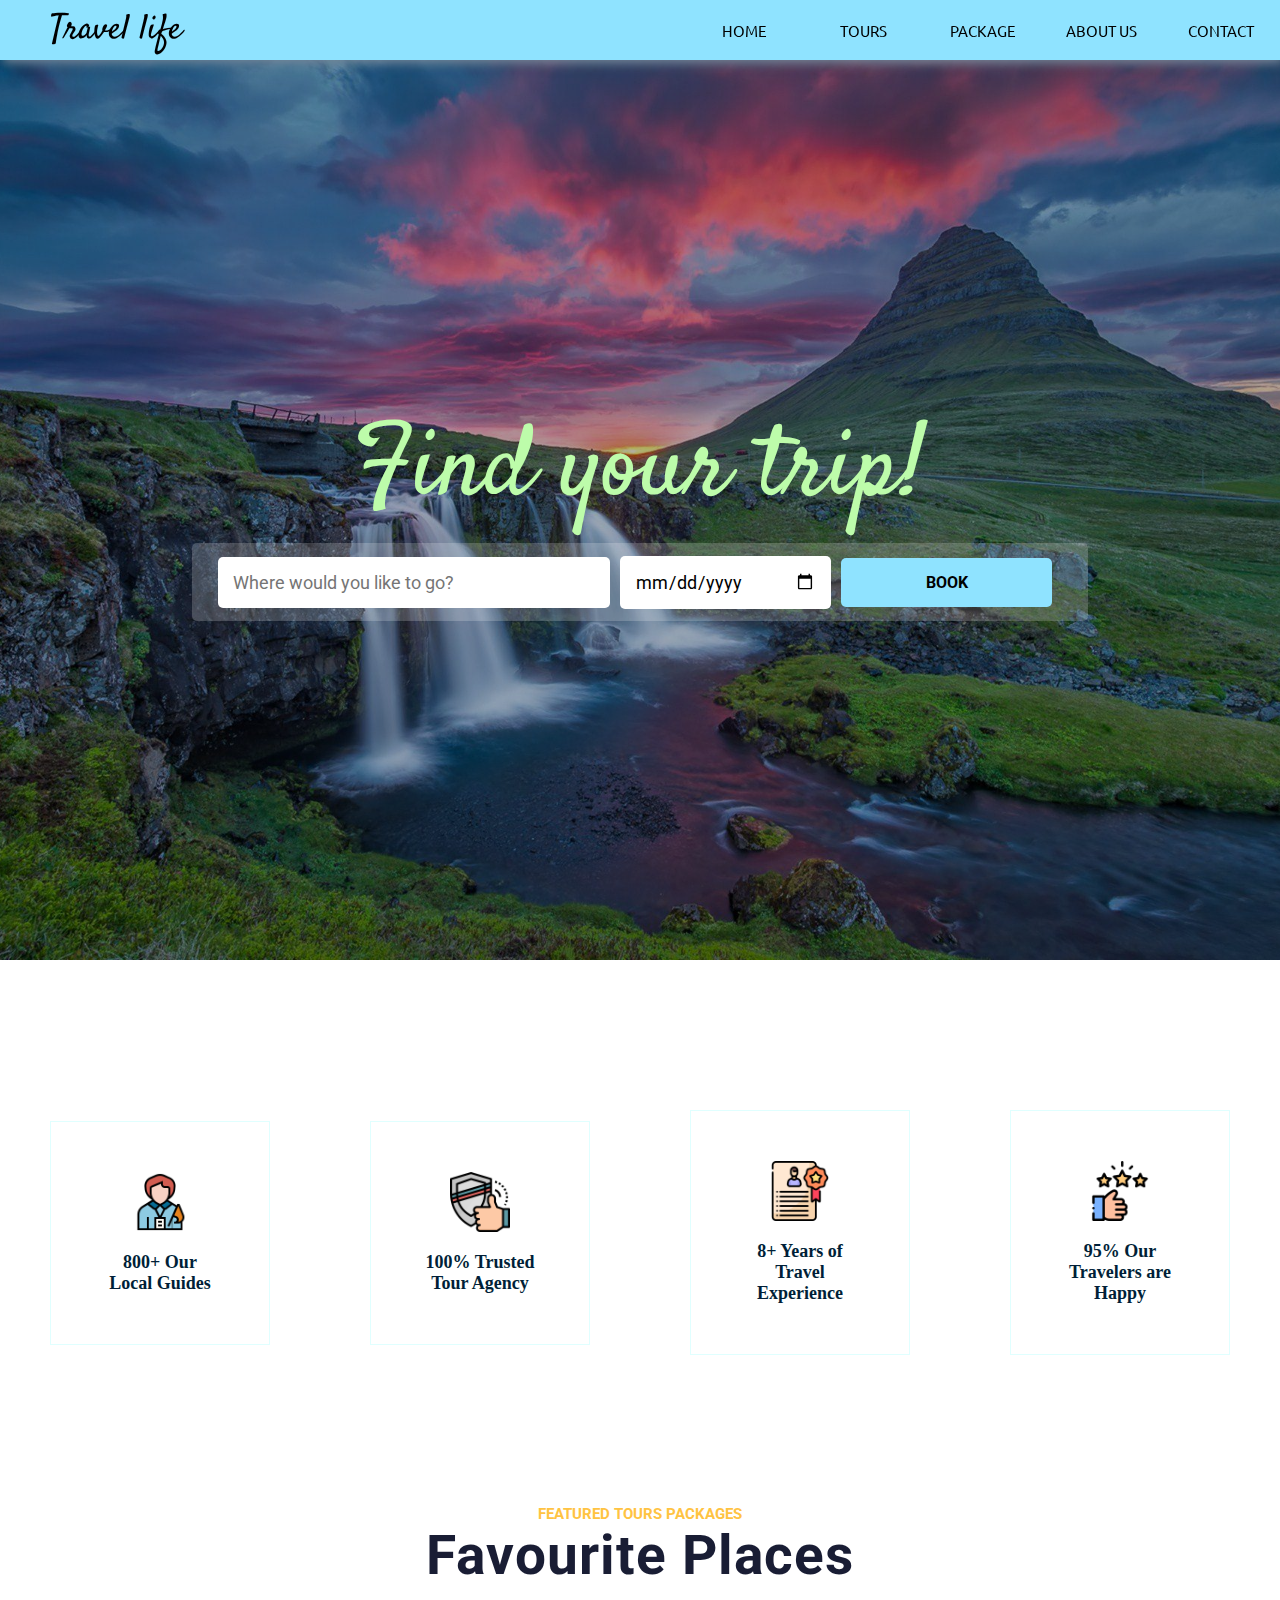
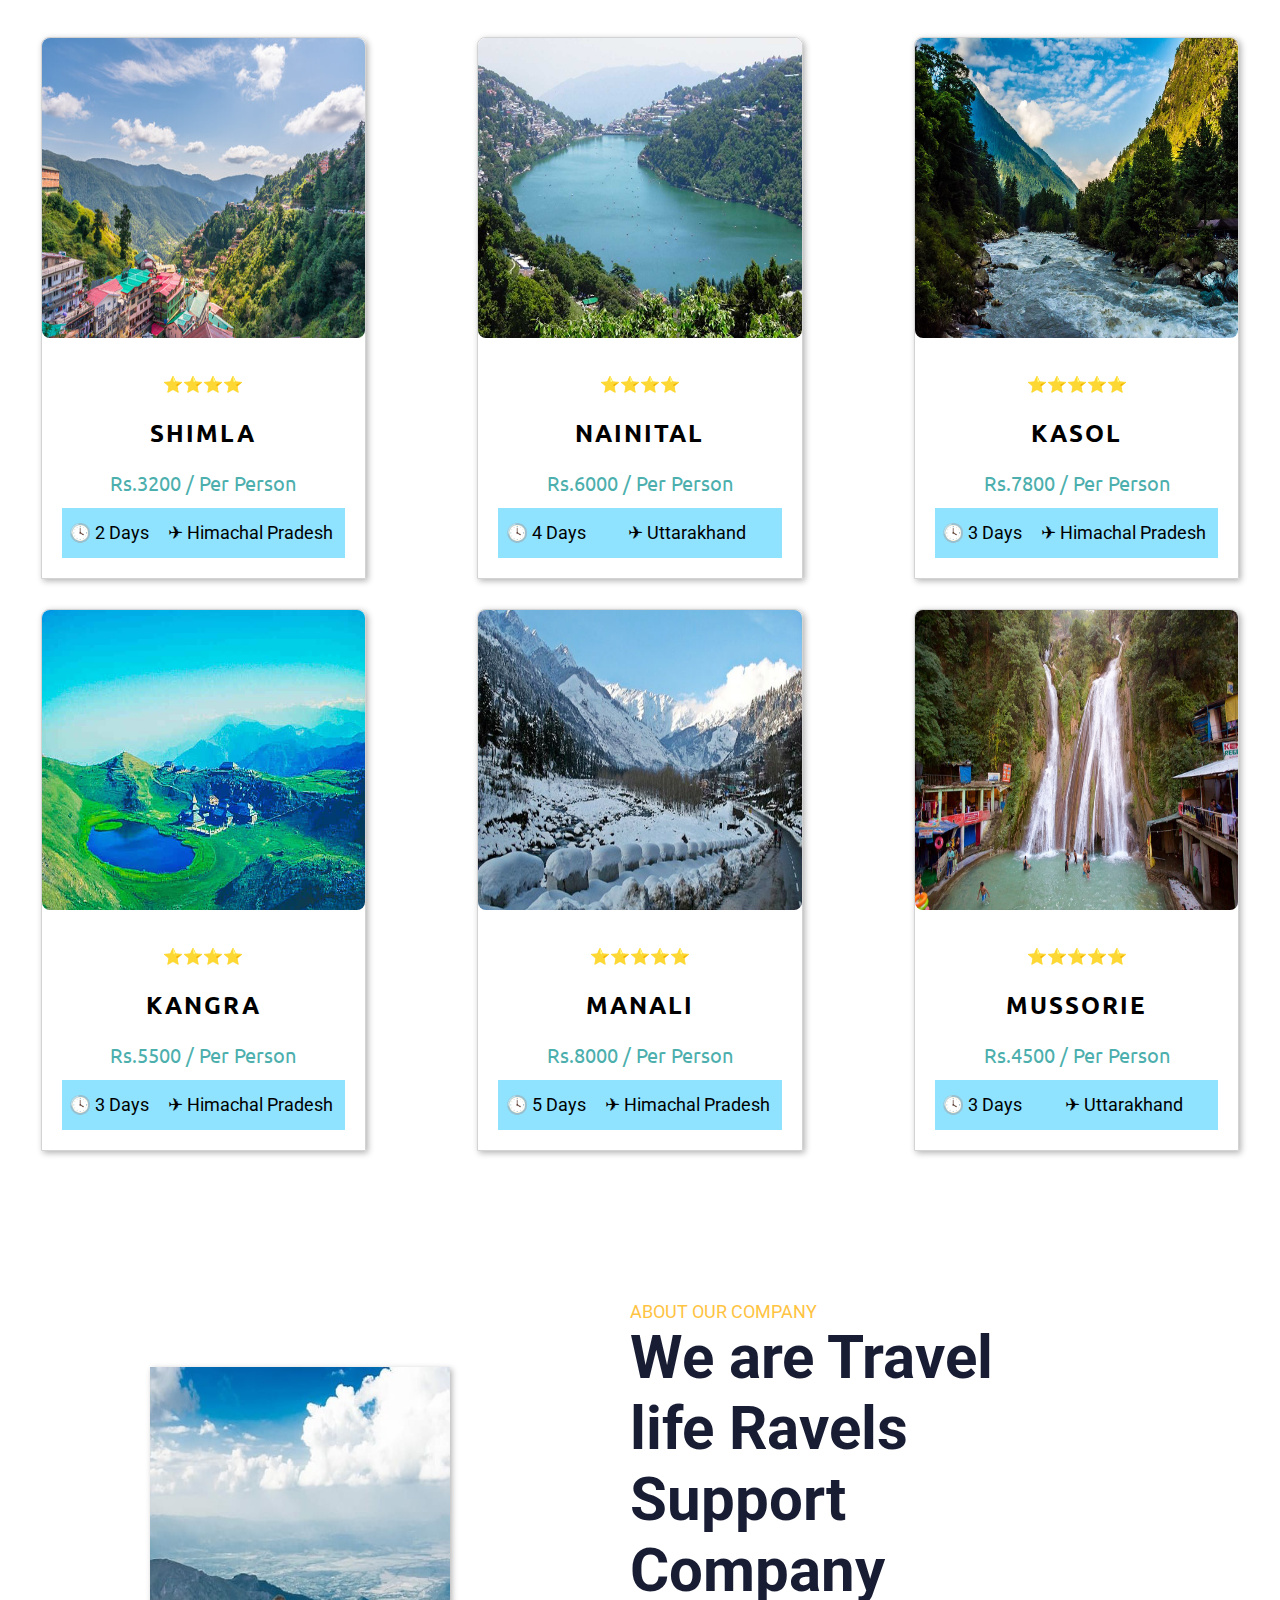
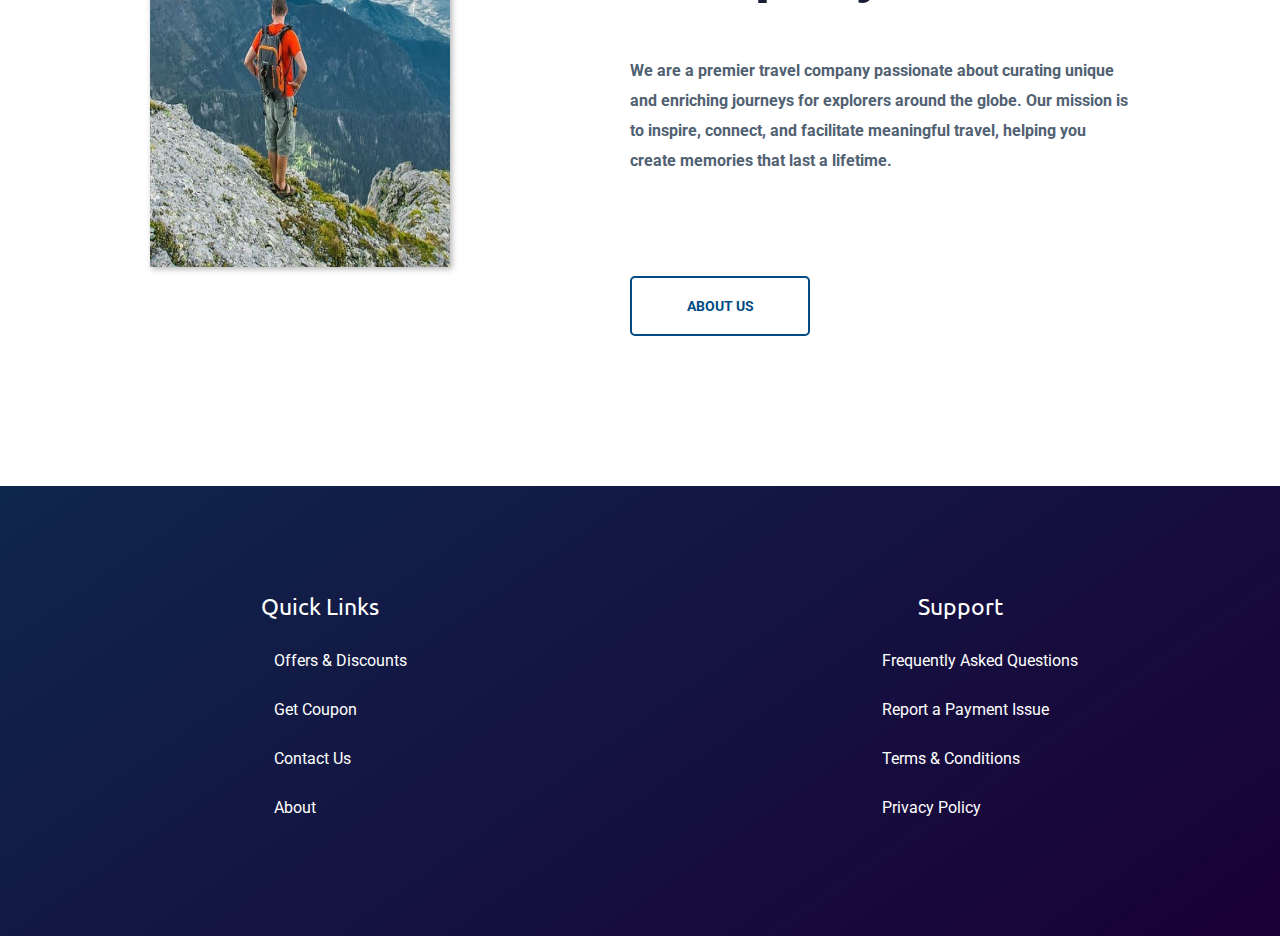
<file: TASK-1/index.html>
<!DOCTYPE html>
<html lang="en">
  <head>
    <meta charset="UTF-8" />
    <meta http-equiv="X-UA-Compatible" content="IE=edge" />
    <meta name="viewport" content="width=device-width, initial-scale=1.0" />
    <link rel="stylesheet" href="styles.css" />
    <title>Travel life</title>
  </head>

  <body>
    <!----------------------- NavBar --------------------------->
    <section class="nav-bar">
      <div class="logo">Travel life</div>
      <ul class="menu">
        <li><a href="#banner">home</a></li>
        <li><a href="#places">tours</a></li>
        <li><a href="./package.html" target="_blank">package</a></li>
        <li><a href="#about">about us</a></li>
        <li><a href="#footer">contact</a></li>
      </ul>
    </section>
    <!------------------------ Home ---------------------------->
    <section id="banner" class="banner">
      <div class="banner-text-item">
        <div class="banner-heading">
          <h1>Find your trip!</h1>
        </div>
        <form class="form">
          <input
            type="text"
            list="mylist"
            placeholder="Where would you like to go?"
          />
          <datalist id="mylist">
            <option>Manali</option>
            <option>Shimla</option>
            <option>Mussoorie</option>
            <option>Kasol</option>
            <option>Nainital</option>
            <option>Kasauli</option>
            <option>Palampur</option>
            <option>Kangra</option>
          </datalist>
          <input type="date" class="date" />
          <a href="#" class="book">book</a>
        </form>
      </div>
    </section>
    <!----------------------- Services ------------------------->
    <section class="services">
      <div class="service-item">
        <img
          src="./assests/tour-guide_onzla9.png"
        />
        <h2>800+ Our Local Guides</h2>
      </div>
      <div class="service-item">
        <img
          src="./assests/reliability_jbpn4g.png"
        />
        <h2>100% Trusted Tour Agency</h2>
      </div>
      <div class="service-item">
        <img
          src="./assests/experience_a3fduk.png"
        />
        <h2>8+ Years of Travel Experience</h2>
      </div>
      <div class="service-item">
        <img
          src="./assests/feedback_s8z7d9.png"
        />
        <h2>95% Our Travelers are Happy</h2>
      </div>
    </section>
    <!------------------------ Places -------------------------->
    <section id="places" class="places">
      <div class="places-text">
        <small>FEATURED TOURS PACKAGES</small>
        <h2>Favourite Places</h2>
      </div>
      <div class="cards">
        <div class="card">
          <div class="zoom-img">
            <div class="img-card">
              <img src="./assests/shimla.jpg" />
            </div>
          </div>
          <div class="text">
            <span class="rating">⭐⭐⭐⭐</span>
            <h2>SHIMLA</h2>
            <p class="cost">Rs.3200 / Per Person</p>
            <div class="card-box">
              <p class="time">🕓 2 Days</p>
              <p class="location">✈ Himachal Pradesh</p>
            </div>
          </div>
        </div>
        <div class="card">
          <div class="zoom-img">
            <div class="img-card">
              <img src="./assests/nainital.jpg" />
            </div>
          </div>
          <div class="text">
            <span class="rating">⭐⭐⭐⭐</span>
            <h2>NAINITAL</h2>
            <p class="cost">Rs.6000 / Per Person</p>
            <div class="card-box">
              <p class="time">🕓 4 Days</p>
              <p class="location">✈ Uttarakhand</p>
            </div>
          </div>
        </div>
        <div class="card">
          <div class="zoom-img">
            <div class="img-card">
              <img src="./assests/kasol.jpg" />
            </div>
          </div>
          <div class="text">
            <span class="rating">⭐⭐⭐⭐⭐</span>
            <h2>KASOL</h2>
            <p class="cost">Rs.7800 / Per Person</p>
            <div class="card-box">
              <p class="time">🕓 3 Days</p>
              <p class="location">✈ Himachal Pradesh</p>
            </div>
          </div>
        </div>
        <div class="card">
          <div class="zoom-img">
            <div class="img-card">
              <img src="./assests/kangra.jpg" />
            </div>
          </div>
          <div class="text">
            <span class="rating">⭐⭐⭐⭐</span>
            <h2>KANGRA</h2>
            <p class="cost">Rs.5500 / Per Person</p>
            <div class="card-box">
              <p class="time">🕓 3 Days</p>
              <p class="location">✈ Himachal Pradesh</p>
            </div>
          </div>
        </div>
        <div class="card">
          <div class="zoom-img">
            <div class="img-card">
              <img src="./assests/manali.jpg" />
            </div>
          </div>
          <div class="text">
            <span class="rating">⭐⭐⭐⭐⭐</span>
            <h2>MANALI</h2>
            <p class="cost">Rs.8000 / Per Person</p>
            <div class="card-box">
              <p class="time">🕓 5 Days</p>
              <p class="location">✈ Himachal Pradesh</p>
            </div>
          </div>
        </div>
        <div class="card">
          <div class="zoom-img">
            <div class="img-card">
              <img src="./assests/mussorie.png" />
            </div>
          </div>
          <div class="text">
            <span class="rating">⭐⭐⭐⭐⭐</span>
            <h2>MUSSORIE</h2>
            <p class="cost">Rs.4500 / Per Person</p>
            <div class="card-box">
              <p class="time">🕓 3 Days</p>
              <p class="location">✈ Uttarakhand</p>
            </div>
          </div>
        </div>
      </div>
    </section>
    <!----------------------- About Us ------------------------->
    <section id="about" class="about">
      <div class="about-img">
        <img
          src="./assests/about us.jpg"
        />
      </div>
      <div class="about-text">
        <small>ABOUT OUR COMPANY</small>
        <h2>We are Travel life Ravels Support Company</h2>
        <p>
          We are a premier travel company passionate about curating unique and
          enriching journeys for explorers around the globe. Our mission is to
          inspire, connect, and facilitate meaningful travel, helping you create
          memories that last a lifetime.
        </p>
        <a href="./aboutUs.html" target="_blank">ABOUT US</a>
      </div>
    </section>
    <!------------------------ Footer -------------------------->
    <div id="footer" class="footer">
      <div class="links">
        <h3>Quick Links</h3>
        <ul>
          <li>Offers & Discounts</li>
          <li>Get Coupon</li>
          <li>Contact Us</li>
          <li>About</li>
        </ul>
      </div>
      <div class="links">
        <h3>Support</h3>
        <ul>
          <li>Frequently Asked Questions</li>
          <li>Report a Payment Issue</li>
          <li>Terms & Conditions</li>
          <li>Privacy Policy</li>
        </ul>
      </div>
    </div>
  </body>
</html>
</file>
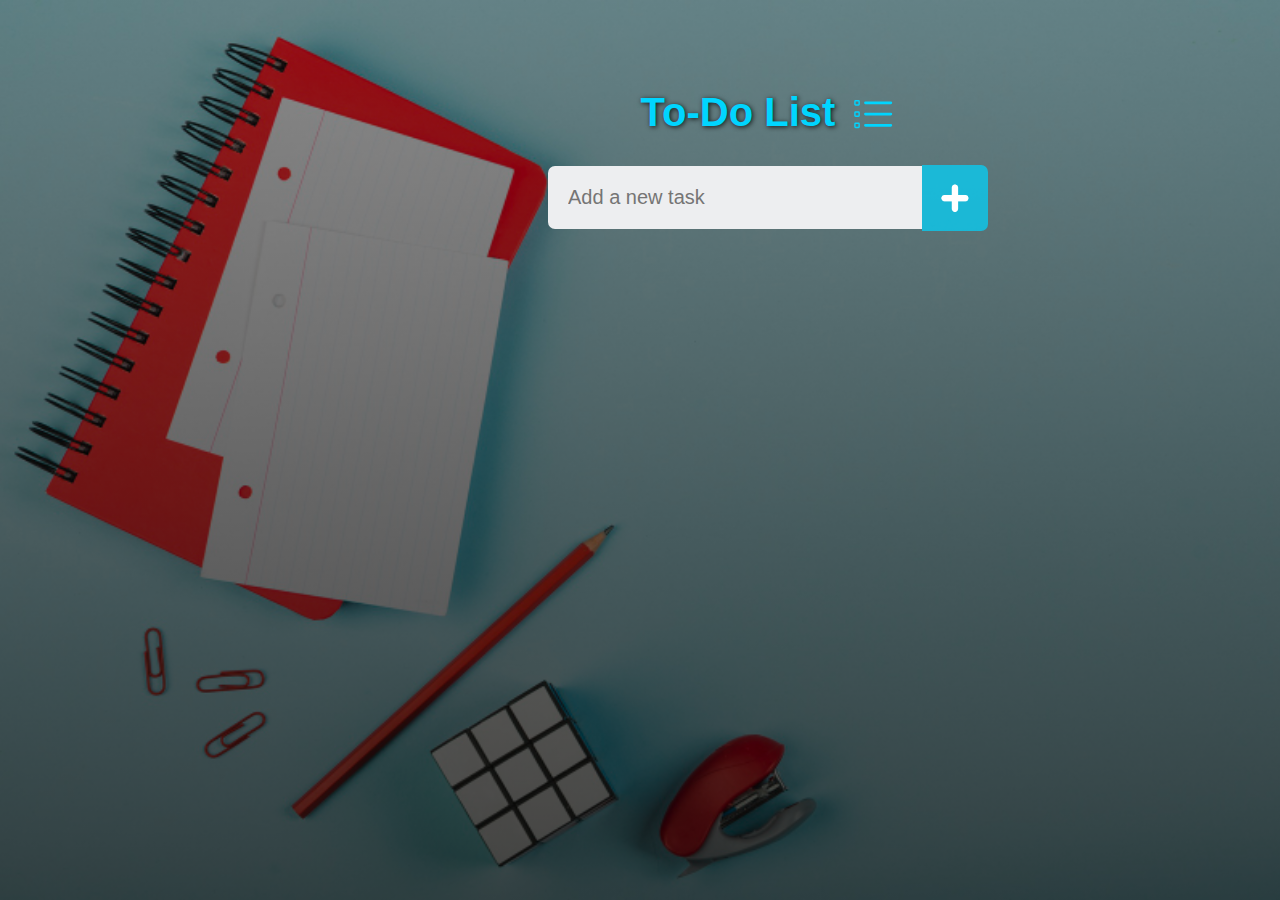
<file: TASK-2/index.html>
<!DOCTYPE html>
<html lang="en">
  <head>
    <meta charset="UTF-8" />
    <meta name="viewport" content="width=device-width, initial-scale=1.0" />
    <title>To-Do List</title>
    <link
      rel="apple-touch-icon"
      sizes="180x180"
      href="./favicon_io/apple-touch-icon.png"
    />
    <link
      rel="icon"
      type="image/png"
      sizes="32x32"
      href="./favicon_io/favicon-32x32.png"
    />
    <link
      rel="icon"
      type="image/png"
      sizes="16x16"
      href="./favicon_io/favicon-16x16.png"
    />
    <link rel="manifest" href="./favicon_io/site.webmanifest" />
    <link rel="stylesheet" href="style.css" />
  </head>
  <body>
    <div class="cont-out">
      <div class="cont-in">
        <h2>To-Do List <img src="images/icon.svg" /></h2>
        <div class="row">
          <input type="text" id="input-box" placeholder="Add a new task" />
          <button type="button" onclick="addTask()"><img src="./images/add.png"></button>
        </div>
        <ul id="list-container"></ul>
      </div> 
    </div>
    <script src="script.js"></script>
  </body>
</html>
</file>
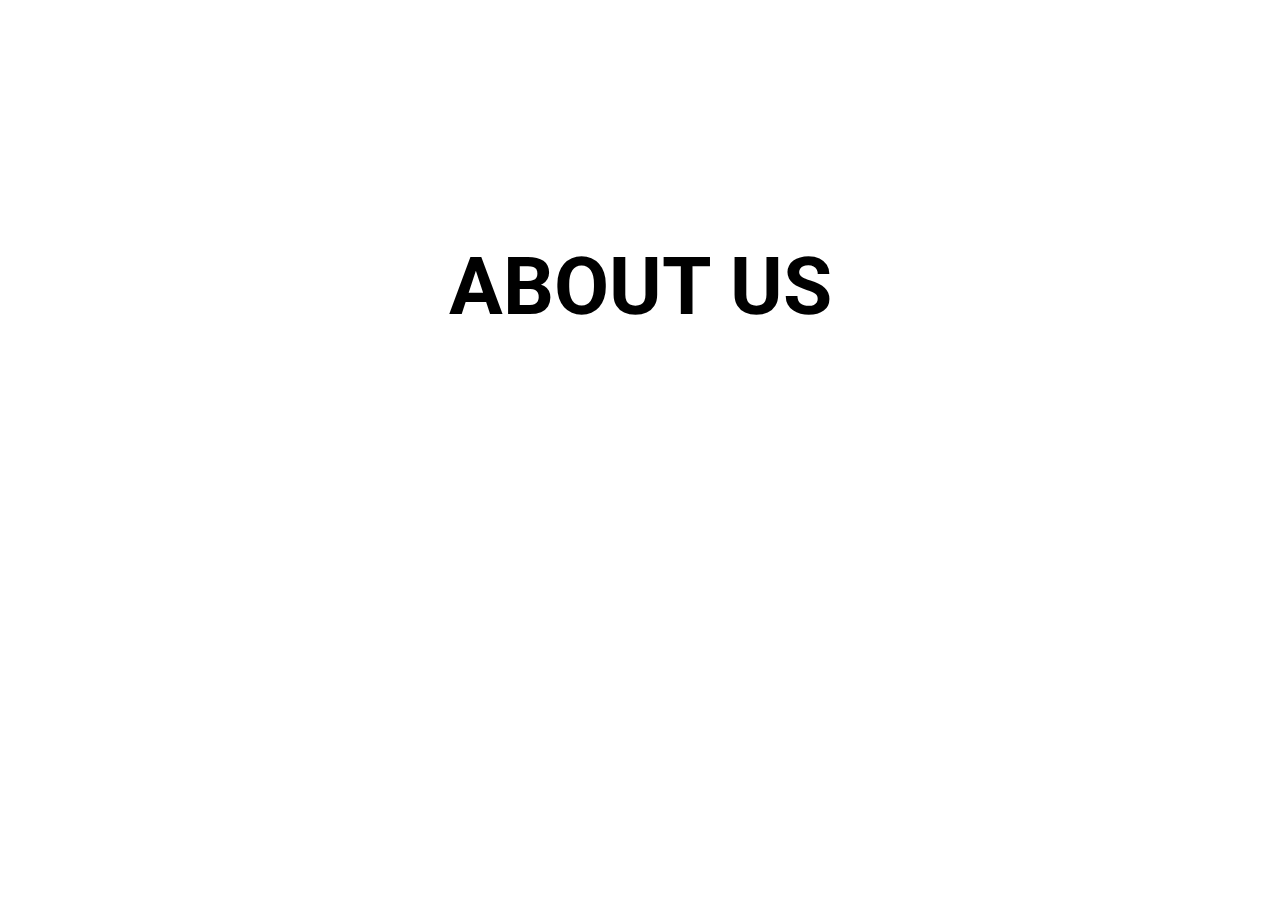
<file: Task 1/aboutUs.html>
<!DOCTYPE html>
<html lang="en">
  <head>
    <meta charset="UTF-8" />
    <meta name="viewport" content="width=device-width, initial-scale=1.0" />
    <title>Packages</title>
  </head>
  <style>
    @import url("https://fonts.googleapis.com/css2?family=Roboto:wght@300&display=swap");
    h1 {
      display: flex;
      justify-content: center;
      align-items: center;
      font-family: Roboto;
      font-size: 5em;
      margin-top: 3em;
    }
  </style>
  <body>
    <h1>ABOUT US</h1>
  </body>
</html>
</file>
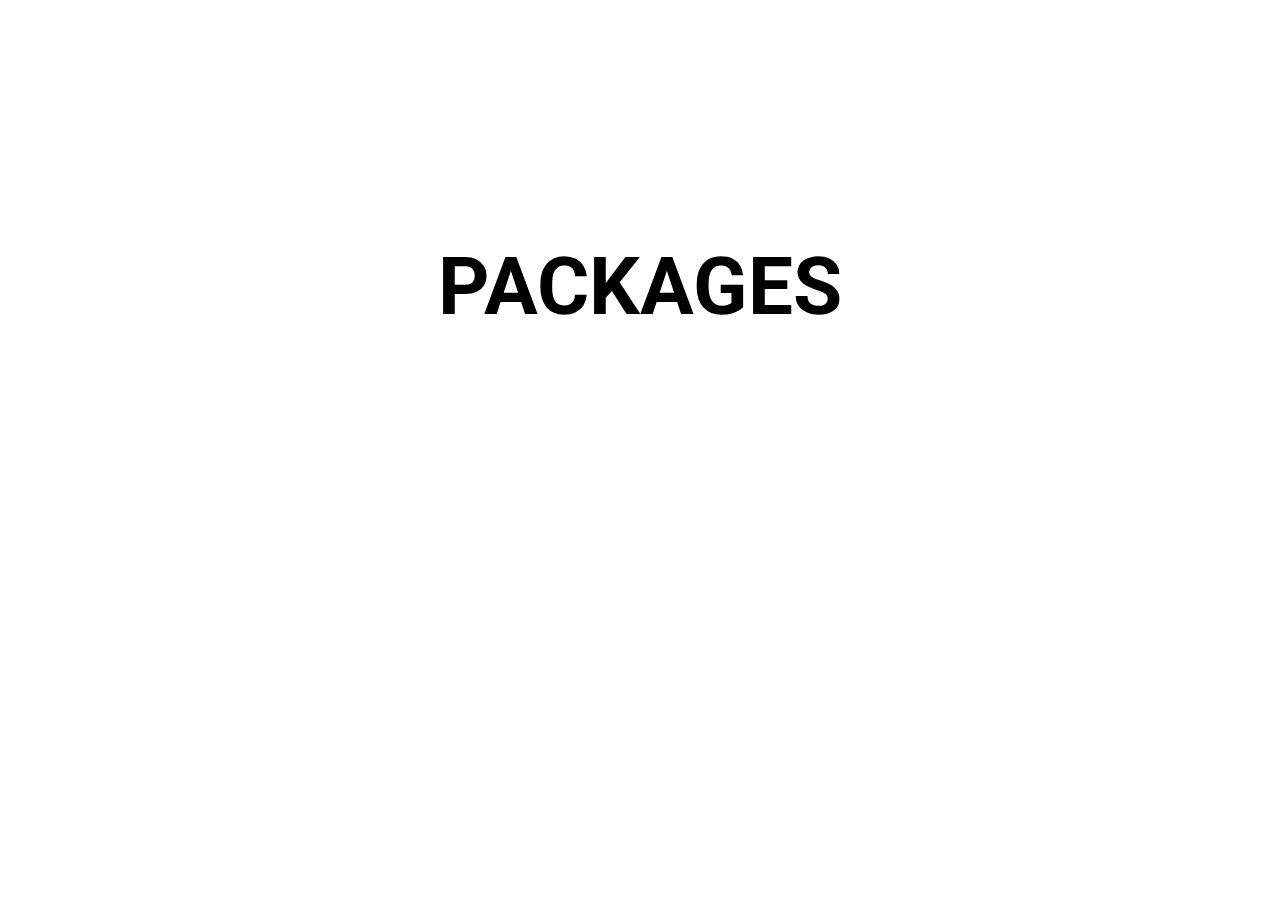
<file: TASK-1/package.html>
<!DOCTYPE html>
<html lang="en">
  <head>
    <meta charset="UTF-8" />
    <meta name="viewport" content="width=device-width, initial-scale=1.0" />
    <title>Packages</title>
  </head>
  <style>
    @import url("https://fonts.googleapis.com/css2?family=Roboto:wght@300&display=swap");
    h1 {
      display: flex;
      justify-content: center;
      align-items: center;
      font-family: Roboto;
      font-size: 5em;
      margin-top: 3em;
    }
  </style>
  <body>
    <h1>PACKAGES</h1>
  </body>
</html>
</file>
<file: TASK-1/styles.css>
@import url("https://fonts.googleapis.com/css2?family=Ubuntu&display=swap");
@import url("https://fonts.googleapis.com/css2?family=Satisfy&display=swap");
@import url("https://fonts.googleapis.com/css2?family=Roboto:wght@300&display=swap");

* {
  box-sizing: border-box;
  margin: 0; 
  scroll-behavior: smooth;
}
body,
html {
  margin: auto;
  padding: 0;
  max-width: 2000px;
}
::-webkit-scrollbar {
  display: none;
}
/*-------------------------------------- NavBar -------------------------------------*/

.nav-bar {
  display: flex;
  flex-flow: row wrap;
  width: 100%;
  height: 60px;
  background-color: rgb(143, 227, 255);
  box-shadow: 3px 3px 10px lightslategray;
  align-items: center;
  justify-content: center;
  position: sticky;
  top: 0;
  z-index: 1;
}
.logo {
  flex: 1;
  font-size: 35px;
  margin-left: 50px;
  font-family: Satisfy;
}
ul.menu {
  flex: 1;
  display: flex;
  flex-flow: row wrap;
}
.menu li {
  flex: 1;
  list-style-type: none;
  font-size: 15px;
  font-family: "Ubuntu", sans-serif;
  text-align: center;
}
.menu li a {
  text-decoration: none;
  color: #000;
  text-transform: uppercase;
}
.menu li a:hover {
  text-decoration: underline;
}
/*-------------------------------------- Banner ------------------------------------- */

.banner {
  background-image: url("./assests/home.jpg");
  background-size: cover;
  background-repeat: no-repeat;
  background-position: center;
  width: 100%;
  height: 100vh;
  text-align: center;
  position: relative;
  display: flex;
  justify-content: center;
  align-items: center;
}
.banner::before {
  content: "";
  position: absolute;
  display: block;
  top: 0;
  left: 0;
  bottom: 0;
  right: 0;
  background-color: rgba(0, 0, 0, 0.3);
}
.banner-text-item {
  position: absolute;
  width: 100%;
  text-align: center;
  display: flex;
  flex-flow: column wrap;
  justify-content: center;
  align-items: center;
}
.banner-heading {
  flex: 1;
}
.banner-heading h1 {
  font-size: 100px;
  font-weight: normal;
  color: rgb(189, 252, 170);
  font-family: Satisfy;
}
.banner-text-item .form {
  flex: 1;
  display: flex;
  flex-flow: row wrap;
  justify-content: center;
  align-items: center;
  background-color: rgba(255, 255, 255, 0.2);
  border-radius: 5px;
  width: 70%;
  padding: 1% 2%;
}
.banner-text-item input,
.banner-text-item .date,
.banner-text-item .book {
  padding: 15px;
  margin-right: 10px;
  font-size: 18px;
  font-family: Roboto;
  border-radius: 5px;
  outline: 0;
  border: none;
}
.banner-text-item input {
  width: 50%;
  flex: 2;
}
.banner-text-item .date {
  width: 20%;
  flex: 1;
}
.banner-text-item .book {
  width: 20%;
  flex: 1;
}
.banner-text-item .book {
  text-decoration: none;
  color: #000;
  text-transform: uppercase;
  padding: 15px;
  cursor: pointer;
  background-color: rgb(143, 227, 255);
  font-size: 16px;
  font-weight: bolder;
  font-family: Roboto;
  width: 20%;
}

/*--------------------------------------- Services ------------------------------------ */

.services {
  display: flex;
  flex-flow: row;
  align-items: center;
  justify-content: center;
}
.service-item {
  flex: 1;
  padding: 50px 10px;
  border: lightcyan solid 1px;
  text-align: center;
  margin: 150px 50px;
  transition: all 1s;
  display: flex;
  flex-flow: column;
  align-items: center;
  justify-content: center;
}
.service-item:hover {
  box-shadow: 3px 3px 20px lightsteelblue;
}
.service-item h2 {
  font-family: Barlow Condensed;
  font-size: 18px;
  width: 120px;
  color: #001f38;
  flex: 1;
}
.service-item img {
  width: 60px;
  height: 60px;
  flex: 1;
  padding-bottom: 20px;
}
/*----------------------------------------- Places -------------------------------------*/

.places-text {
  text-align: center;
  margin-bottom: 50px;
}
.places-text small {
  font-family: Roboto;
  color: #ffc342;
  font-size: 15px;
  font-weight: bolder;
}
.places-text h2 {
  font-family: Roboto;
  font-size: 55px;
  color: #191d34;
  letter-spacing: 1px;
}
.cards {
  display: grid;
  grid-template-columns: repeat(3, 1fr);
  grid-template-rows: repeat(2, 1fr);
  grid-gap: 30px;
  align-items: center;
  justify-items: center;
  text-align: center;
}
.card {
  border: 1px solid lightgray;
  box-shadow: 2px 2px 6px 0 rgba(0, 0, 0, 0.3);
  border-top-left-radius: 8px;
  border-top-right-radius: 8px;
  width: 80%;
  height: auto;
}
.card h2{
  letter-spacing: 2px;
}
.card img {
  max-width: 100%;
  height: 300px;
  border-radius: 8px;
  cursor: pointer;
}
.cards .text {
  padding: 20px;
  font-family: Ubuntu !important;
  line-height: 50px;
}
.cards .card-box {
  display: flex;
  flex-flow: row;
  background-color: rgb(143, 227, 255);
  font-size: 18px;
  font-family: Roboto;
  align-items: center;
  justify-content: center;
  text-align: center;
}
.cards .time {
  flex: 1;
}
.cards .location {
  flex: 2;
}
.cards .cost {
  color: #4cafad;
  font-size: 20px;
}
.zoom-img {
  float: left;
  position: relative;
  width: 100%;
  height: 320px;
  overflow: hidden;
}
.zoom-img .img-card {
  position: absolute;
  overflow: hidden;
}
.img-card img {
  -webkit-transition: 0.8s ease;
  transition: 0.8s ease;
}
.card:hover .zoom-img img {
  -webkit-transform: scale(1.1);
  transform: scale(1.1);
}
/*--------------------------------------- About Us --------------------------------------- */

.about {
  display: flex;
  flex-flow: row wrap;
  align-items: center;
  justify-content: center;
  padding: 150px;
}
.about-img {
  flex: 1;
}
.about-img img {
  width: 500px;
  height: 700px;
  
  box-shadow: 2px 2px 6px 0 rgba(0, 0, 0, 0.3);
}
.about-text {
  flex: 1;
  display: flex;
  flex-flow: column wrap;
}
.about-text small,
.about-text p,
.about-text input,
.about-text a {
  flex: 1;
  font-family: Roboto;
}
.about-text small {
  color: #ffc342;
  font-size: 18px;
}
.about-text h2 {
  flex: 1;
  font-family: Roboto;
  font-size: 60px;
  color: #191d34;
  width: 450px;
}
.about-text label {
  padding-bottom: 10px;
  color: #506172;
  font-weight: bolder;
  font-family: Roboto;
  letter-spacing: 1px;
}
.about-text p {
  width: 500px;
  line-height: 30px;
  color: #506172;
  font-weight: bolder;
  padding: 50px 0;
}
.about-text a {
  background-color: #fff;
  border: 2px solid #014b85;
  text-decoration: none;
  border-radius: 5px;
  width: 180px;
  padding: 20px;
  text-align: center;
  margin-top: 50px;
  color: #014b85;
  font-weight: bolder;
  font-size: 14px;
}
.about-text a:hover {
  background-color: #014b85;
  color: #fff;
}
/*----------------------------------------- Footer ----------------------------------------*/

.footer {
  background-image: linear-gradient(325deg,purple, rgb(76, 191, 230));
  background-size: cover;
  background-repeat: no-repeat;
  background-position: center;
  width: 100%;
  height: 450px;
  position: relative;
  display: flex;
  flex-flow: row wrap;
  justify-content: center;
  align-items: center;
}
.footer::before {
  position: absolute;
  content: "";
  display: block;
  background-color: rgba(0, 0, 36, 0.8);
  top: 0;
  left: 0;
  bottom: 0;
  right: 0;
}
.footer .links {
  position: relative;
  color: #fff;
  flex: 1;
  display: flex;
  flex-flow: column;
  justify-content: center;
  align-items: center;
}
.links ul {
  list-style-type: none;
}
.links h3 {
  font-family: Ubuntu;
  font-weight: normal;
  font-size: 23px;
  margin-bottom: 15px;
}
.links li {
  font-family: Roboto;
  cursor: pointer;
  padding: 15px 0;
}
.links li:hover {
  color: rgb(143, 227, 255);
}
/*---------------------------------------- Responsive ----------------------------------- */

@media all and (max-width: 1172px) {
  .banner-text-item .form {
    display: flex;
    flex-flow: column;
    justify-content: center;
    align-items: center;
    width: 50%;
  }
  .banner-text-item .form input,
  .banner-text-item .form .date,
  .banner-text-item .form a {
    flex: 1;
    margin-bottom: 5px;
    font-size: 14px;
  }
  .banner-text-item .form input {
    width: 60%;
  }
  .banner-text-item .form .date {
    width: 150px;
  }
  .banner-text-item .form .book {
    width: 100px;
    font-size: 14px;
  }
  .banner-heading h1 {
    font-size: 60px;
  }
}
@media all and (max-width: 960px) {
  .banner-text-item .form input {
    width: 40%;
  }
  .banner-text-item .form .date {
    width: 150px;
  }
  .banner-text-item .form .book {
    width: 100px;
    font-size: 14px;
  }
}
@media all and (max-width: 942px) {
  .nav-bar {
    display: flex;
    flex-flow: column wrap;
    justify-content: center;
    align-items: center;
    width: 100%;
    height: auto;
    text-align: center;
    position: static;
  }
  .logo {
    flex: 1;
    font-size: 30px;
    margin: 10px auto;
    font-family: Satisfy;
    color: black;
  }
  .nav-bar ul {
    display: none;
  }
  .nav-bar ul li {
    flex: 1;
    margin-bottom: 5px;
    font-size: 14px;
  }
  .services {
    display: flex;
    flex-flow: column wrap;
  }
  .services .service-item {
    flex: 1;
    margin-bottom: -130px;
  }
  .places-text {
    margin-top: 200px;
  }
}
@media all and (max-width: 928px) {
  .banner .form input,
  a {
    font-size: 12px;
    width: 200px;
  }
}
@media all and (max-width: 1173px) {
  .banner .form {
    background-color: transparent;
  }
}
@media all and (max-width: 1194px) {
  .places .card-box p {
    font-size: 14px;
  }
}
@media all and (max-width: 1086px) {
  .places .cards .text {
    line-height: 40px;
  }
  .cards .text .h2 {
    font-size: 12px;
  }
  .cards .img-card img {
    height: 260px;
  }
}
@media all and (max-width: 974px) {
  .cards {
    display: grid;
    grid-template-columns: repeat(1, 1fr);
    grid-template-rows: repeat(6, 1fr);
    grid-gap: 20px;
  }
  .card {
    width: 300px;
    height: 500px;
    margin: auto;
  }
  .cards .text {
    padding: 5px;
    font-family: Barlow Condensed;
  }
}
@media all and (max-width: 1334px) {
  .about-img img {
    width: 300px;
    height: 500px;
  }
}
@media all and (max-width: 1116px) {
  .about {
    display: flex;
    flex-flow: column wrap;
    justify-content: center;
    align-items: center;
    padding: 100px 20px;
  }
  .about-img {
    flex: 1;
    margin-bottom: 20px;
  }
  .about-text {
    flex: 1;
    margin: auto;
    width: 250px;
    text-align: center;
    display: flex;
    flex-flow: column;
    justify-content: center;
    align-items: center;
  }
  .about-text h2 {
    font-size: 35px;
    width: 250px;
  }
  .about-text p {
    width: 300px;
  }
  .about-img img {
    width: 300px;
    height: 400px;
  }
}
@media all and (max-width: 708px) {
  .footer {
    width: 100%;
    height: 670px;
    position: relative;
    display: flex;
    flex-flow: column wrap;
    justify-content: center;
    align-items: center;
  }
}
</file>
<file: TASK-2/style.css>
* { 
  margin: 0;
  padding: 0;
  box-sizing: border-box;
  font-family: "Segoe UI", Tahoma, Geneva, Verdana, sans-serif;
}
.cont-out {
  background: linear-gradient(rgba(0, 0, 0, 0.4), rgba(0, 0, 0, 0.7)),
    url(./images/background-img.jpg);
  background-repeat: no-repeat;
  background-size: cover;
  width: 100%;
  min-height: 100vh;
  display: flex;
  justify-content: center;
  align-items: flex-start;
  padding-top: 7%;
  padding-left: 20%;
}
.cont-in {
  width: 100%;
  max-width: 440px;
}
.cont-in h2 {
  color: rgb(0, 213, 255);
  text-shadow: 1px 1px 5px rgba(0, 0, 0, 0.8);
  width: 100%;
  font-size: 40px;
  display: flex;
  align-items: center;
  justify-content: center;
  margin-bottom: 30px;
}
.cont-in h2 img {
  margin-left: 15px;
  margin-bottom: -7px;
}
.row {
  display: flex;
  justify-content: flex-end;
  align-items: center;
}
input {
  display: flex;
  justify-content: center;
  align-items: center;
  background-color: #edeef0;
  padding-left: 20px;
  font-size: 20px;
  border-radius: 7px 0 0 7px;
  flex: 1;
  border: none;
  outline: none;
  padding: 20px;
}
button {
  display: flex;
  justify-content: center;
  align-items: center;
  border: none;
  outline: none;
  padding: 18px;
  background: rgba(0, 213, 255, 0.7);
  cursor: pointer;
  border-radius: 0 7px 7px 0;
}
button > img {
  height: 30px;
}
button:hover {
  background: rgba(2, 182, 218, 0.806);
}
ul li {
  display: flex;
  align-items: center;
  word-break: break-all;
  margin-top: 10px;
  background-color: rgba(255, 255, 255, 0.1);
  border-radius: 7px;
  list-style: none;
  font-size: 20px;
  padding: 10px 60px 12px 50px;
  user-select: none;
  cursor: pointer;
  position: relative;
  color: white;
}
ul li::before {
  content: "";
  position: absolute;
  height: 23px;
  width: 23px;
  border-radius: 50%;
  background-image: url(./images/unchecked.png);
  background-size: cover;
  background-position: center;
  top: 13px;
  left: 15px;
}
ul li.checked {
  color: rgba(255, 255, 255, 0.6);
  text-decoration: line-through;
}
ul li.checked:before {
  background-image: url(./images/checked.png);
}
ul li span {
  position: absolute;
  right: 10px;
  top: 5px;
  width: 40px;
  height: 40px;
  font-size: 30px;
  color: white;
  line-height: 35px;
  text-align: center;
  border-radius: 50%;
}
ul li span:hover {
  background: rgba(128, 128, 128, 0.5);
}
@media (max-width: 400px) {
  .cont-out {
    padding-top: 20%;
    padding-left: 0%;
  }
  input {
    padding: 15px;
    font-size: 17px;
  }
  ul li {
    font-size: 17px;
  }
  button {
    padding: 14px;
  }
  button > img {
    height: 24px;
  }
  ul li::before {
    top: 10px;
  }
}
@media (min-width: 401px) and (max-width: 680px) {
  .cont-out {
    padding-top: 20%;
    padding-left: 0%;
  }
  button {
    padding: 18px;
  }
  button > img {
    height: 29px;
  }
}
</file>
